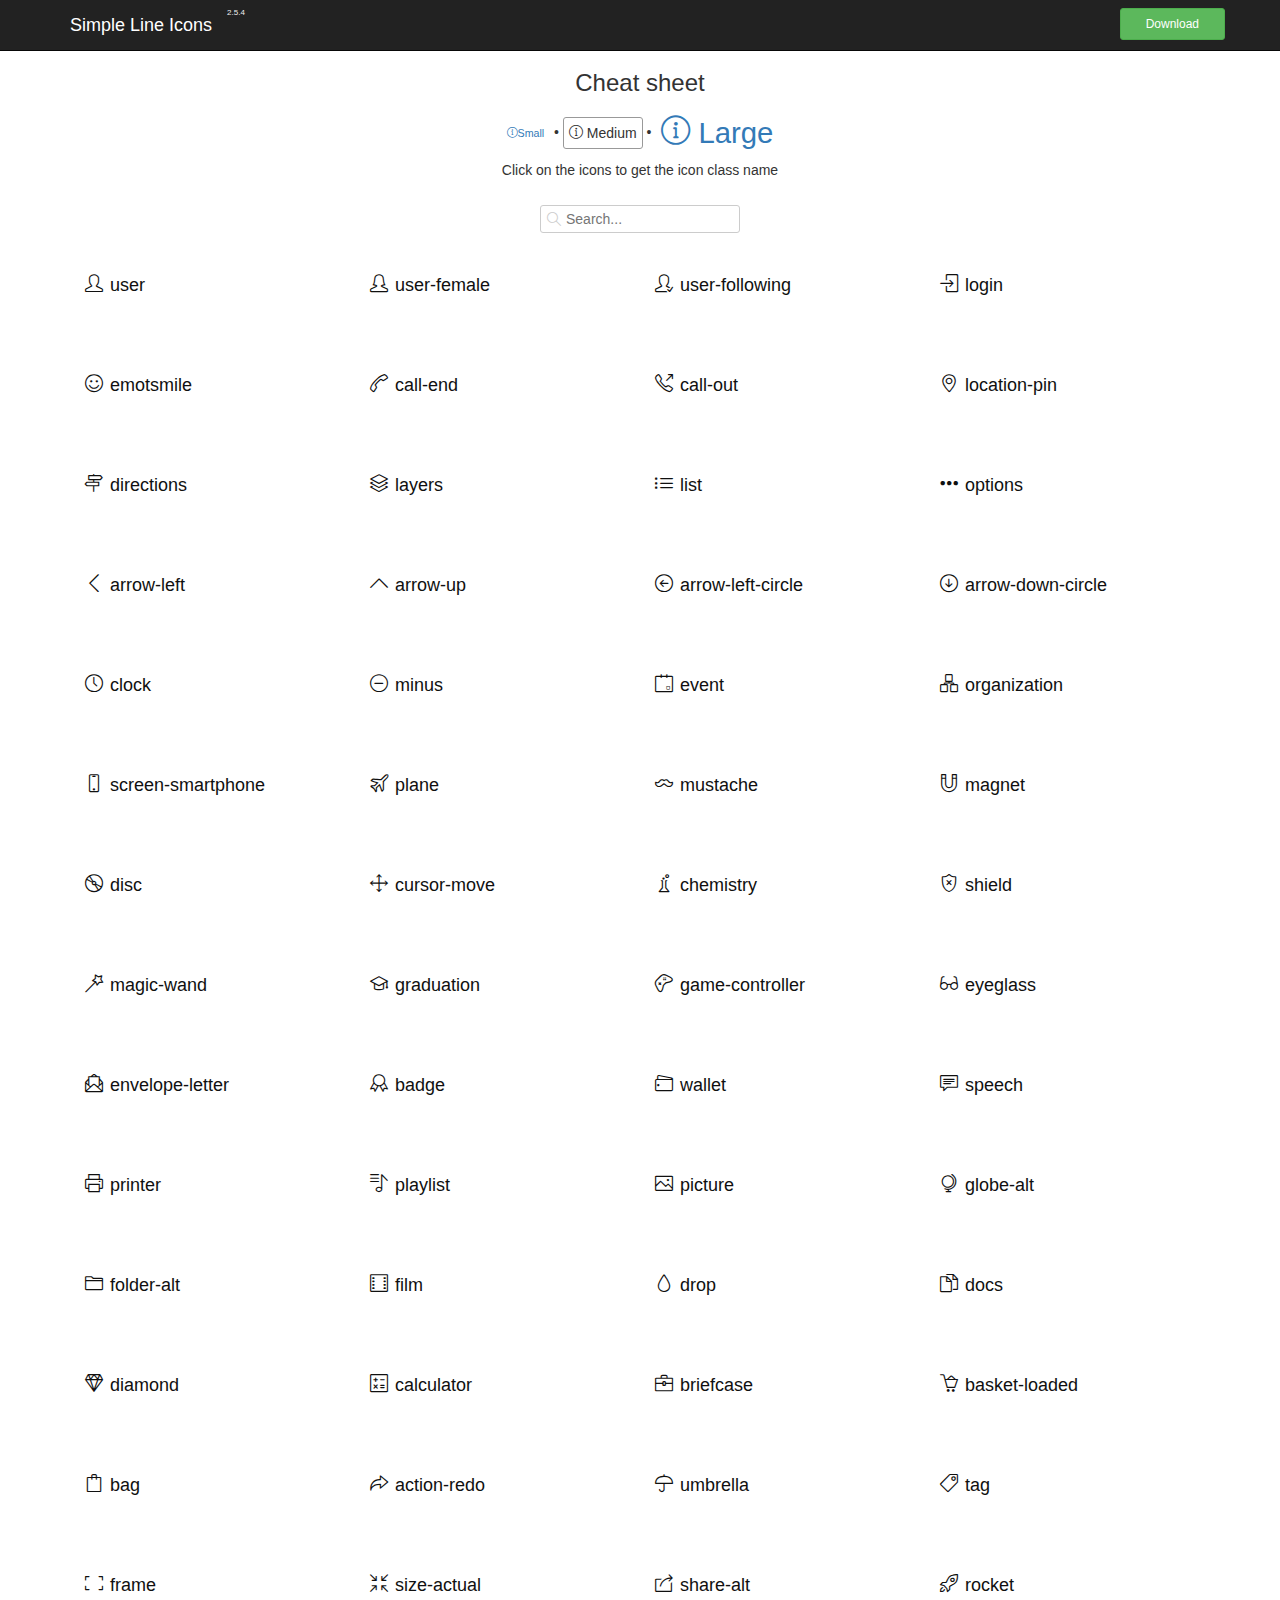
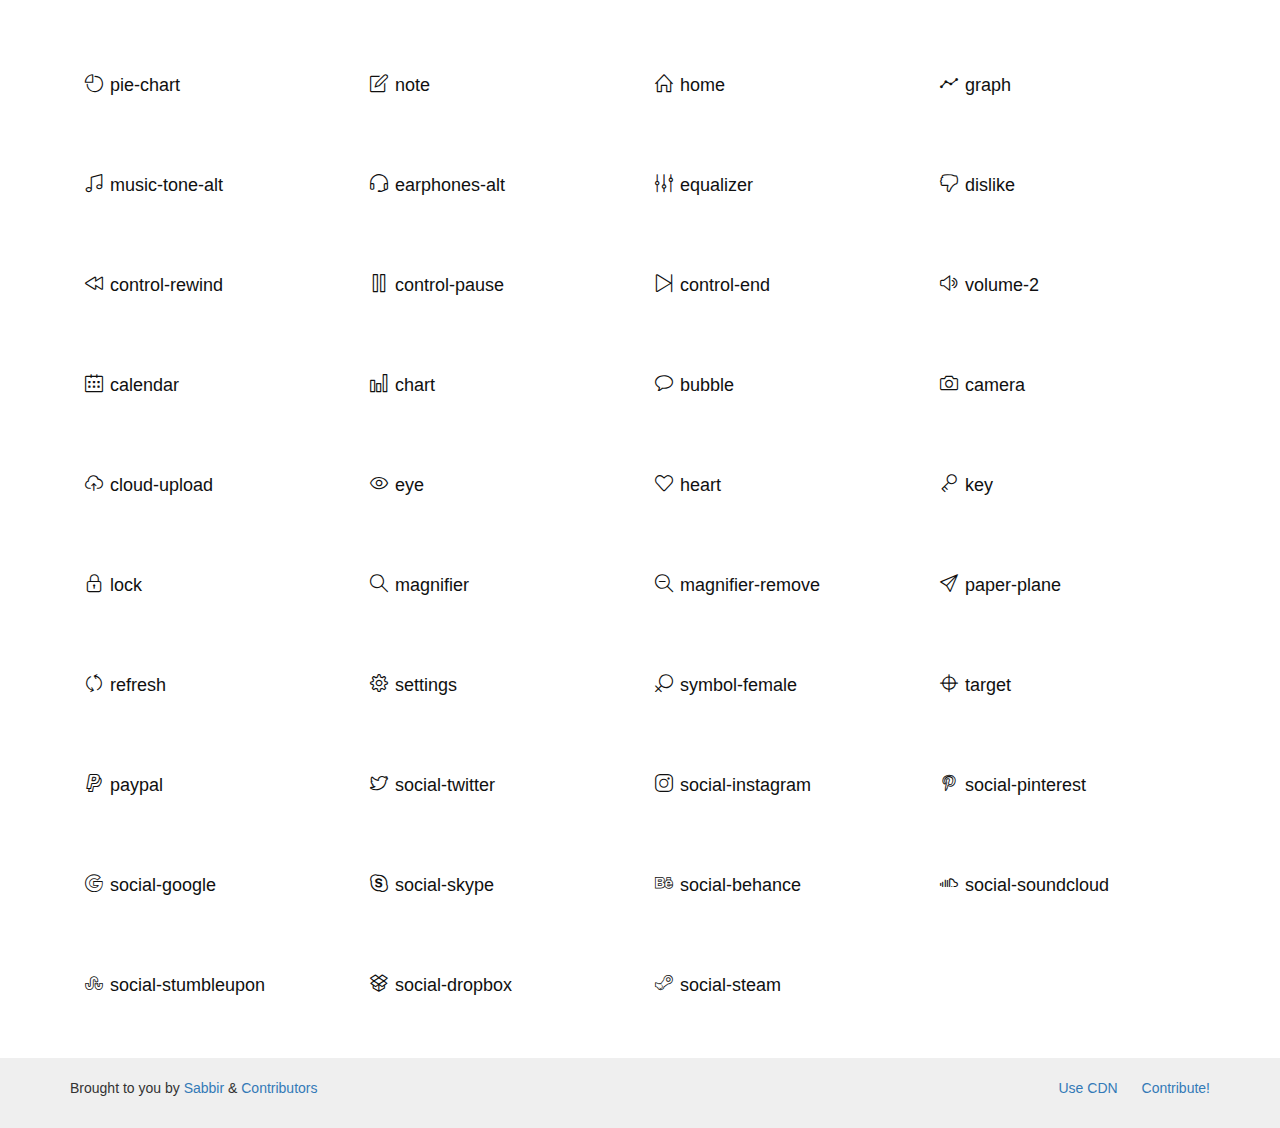
<file: vendor/simple-line-icons/docs/index.html>
<!doctype html>
<html lang="en">
<head>
    <title>Simple Line Icons CheatSheet</title>
    <meta charset="UTF-8">
    <meta name="viewport"
          content="width=device-width, user-scalable=no, initial-scale=1.0, maximum-scale=1.0, minimum-scale=1.0">
    <meta http-equiv="X-UA-Compatible" content="ie=edge">
    <meta name="description" content="Simple line icons">
    <meta name="keywords" content="simple, line, icons, icon pack, web icon">
    <link rel="stylesheet" href="styles/simple-line-icons.css">
    <link rel="stylesheet" href="https://cdnjs.cloudflare.com/ajax/libs/twitter-bootstrap/3.3.1/css/bootstrap.min.css">
</head>

<body>
<nav class="navbar navbar-inverse navbar-fixed-top">
    <div class="container">
        <div class="navbar-header">
            <button type="button" class="navbar-toggle collapsed" data-toggle="collapse" data-target="#bs-navbar-collapse">
                <span class="sr-only">Toggle navigation</span>
                <span class="icon-bar"></span>
                <span class="icon-bar"></span>
                <span class="icon-bar"></span>
            </button>
            <a class="navbar-brand" href="https://github.com/thesabbir/simple-line-icons">Simple Line Icons </a>
            <span class="version">2.5.4</span>
        </div>

        <div class="collapse navbar-collapse" id="bs-navbar-collapse">
            <ul class="nav navbar-nav navbar-right">
                <li><iframe src="https://ghbtns.com/github-btn.html?user=thesabbir&repo=simple-line-icons&type=fork&count=true" frameborder="0" scrolling="0" width="100px" height="20px"></iframe></li>
                <li><iframe src="https://ghbtns.com/github-btn.html?user=thesabbir&repo=simple-line-icons&type=star&count=true" frameborder="0" scrolling="0" width="100px" height="20px"></iframe></li>
                <li class="download"><a href="https://github.com/thesabbir/simple-line-icons/archive/master.zip" class="btn btn-success btn-sm">Download</a></li>
            </ul>
        </div>
    </div>
</nav>

<div class="container mt">
    <h3 class="text-center">Cheat sheet</h3>
    <div class="text-center font-size-changer">
        <a href="#" class="small-icons"><i class="icon-info"></i>Small</a> &bull;
        <a href="#" class="medium-icons active"><i class="icon-info"></i> Medium</a> &bull;
        <a href="#" class="large-icons"><i class="icon-info"></i> Large</a>
    </div>
    <p class="text-center">Click on the icons to get the icon class name</p>
    <div class="quick-search">
        <input type="text" id="quick-search" placeholder="Search..." />
        <i class="icon-magnifier"></i>
    </div>


    <div class="icon-preview-box col-xs-6 col-md-3 col-lg-3">
      <div class="preview">
      <a href="#" class="show-code" title="click to show css class name"><i class="icon-user icons"></i><span class="name">user</span> <code class="code-preview">.icon-user</code></a>
  </div>
  </div><div class="icon-preview-box col-xs-6 col-md-3 col-lg-3">
      <div class="preview">
      <a href="#" class="show-code" title="click to show css class name"><i class="icon-user-female icons"></i><span class="name">user-female</span> <code class="code-preview">.icon-user-female</code></a>
  </div>
  </div><div class="icon-preview-box col-xs-6 col-md-3 col-lg-3">
      <div class="preview">
      <a href="#" class="show-code" title="click to show css class name"><i class="icon-user-following icons"></i><span class="name">user-following</span> <code class="code-preview">.icon-user-following</code></a>
  </div>
  </div><div class="icon-preview-box col-xs-6 col-md-3 col-lg-3">
      <div class="preview">
      <a href="#" class="show-code" title="click to show css class name"><i class="icon-login icons"></i><span class="name">login</span> <code class="code-preview">.icon-login</code></a>
  </div>
  </div><div class="icon-preview-box col-xs-6 col-md-3 col-lg-3">
      <div class="preview">
      <a href="#" class="show-code" title="click to show css class name"><i class="icon-emotsmile icons"></i><span class="name">emotsmile</span> <code class="code-preview">.icon-emotsmile</code></a>
  </div>
  </div><div class="icon-preview-box col-xs-6 col-md-3 col-lg-3">
      <div class="preview">
      <a href="#" class="show-code" title="click to show css class name"><i class="icon-call-end icons"></i><span class="name">call-end</span> <code class="code-preview">.icon-call-end</code></a>
  </div>
  </div><div class="icon-preview-box col-xs-6 col-md-3 col-lg-3">
      <div class="preview">
      <a href="#" class="show-code" title="click to show css class name"><i class="icon-call-out icons"></i><span class="name">call-out</span> <code class="code-preview">.icon-call-out</code></a>
  </div>
  </div><div class="icon-preview-box col-xs-6 col-md-3 col-lg-3">
      <div class="preview">
      <a href="#" class="show-code" title="click to show css class name"><i class="icon-location-pin icons"></i><span class="name">location-pin</span> <code class="code-preview">.icon-location-pin</code></a>
  </div>
  </div><div class="icon-preview-box col-xs-6 col-md-3 col-lg-3">
      <div class="preview">
      <a href="#" class="show-code" title="click to show css class name"><i class="icon-directions icons"></i><span class="name">directions</span> <code class="code-preview">.icon-directions</code></a>
  </div>
  </div><div class="icon-preview-box col-xs-6 col-md-3 col-lg-3">
      <div class="preview">
      <a href="#" class="show-code" title="click to show css class name"><i class="icon-layers icons"></i><span class="name">layers</span> <code class="code-preview">.icon-layers</code></a>
  </div>
  </div><div class="icon-preview-box col-xs-6 col-md-3 col-lg-3">
      <div class="preview">
      <a href="#" class="show-code" title="click to show css class name"><i class="icon-list icons"></i><span class="name">list</span> <code class="code-preview">.icon-list</code></a>
  </div>
  </div><div class="icon-preview-box col-xs-6 col-md-3 col-lg-3">
      <div class="preview">
      <a href="#" class="show-code" title="click to show css class name"><i class="icon-options icons"></i><span class="name">options</span> <code class="code-preview">.icon-options</code></a>
  </div>
  </div><div class="icon-preview-box col-xs-6 col-md-3 col-lg-3">
      <div class="preview">
      <a href="#" class="show-code" title="click to show css class name"><i class="icon-arrow-left icons"></i><span class="name">arrow-left</span> <code class="code-preview">.icon-arrow-left</code></a>
  </div>
  </div><div class="icon-preview-box col-xs-6 col-md-3 col-lg-3">
      <div class="preview">
      <a href="#" class="show-code" title="click to show css class name"><i class="icon-arrow-up icons"></i><span class="name">arrow-up</span> <code class="code-preview">.icon-arrow-up</code></a>
  </div>
  </div><div class="icon-preview-box col-xs-6 col-md-3 col-lg-3">
      <div class="preview">
      <a href="#" class="show-code" title="click to show css class name"><i class="icon-arrow-left-circle icons"></i><span class="name">arrow-left-circle</span> <code class="code-preview">.icon-arrow-left-circle</code></a>
  </div>
  </div><div class="icon-preview-box col-xs-6 col-md-3 col-lg-3">
      <div class="preview">
      <a href="#" class="show-code" title="click to show css class name"><i class="icon-arrow-down-circle icons"></i><span class="name">arrow-down-circle</span> <code class="code-preview">.icon-arrow-down-circle</code></a>
  </div>
  </div><div class="icon-preview-box col-xs-6 col-md-3 col-lg-3">
      <div class="preview">
      <a href="#" class="show-code" title="click to show css class name"><i class="icon-clock icons"></i><span class="name">clock</span> <code class="code-preview">.icon-clock</code></a>
  </div>
  </div><div class="icon-preview-box col-xs-6 col-md-3 col-lg-3">
      <div class="preview">
      <a href="#" class="show-code" title="click to show css class name"><i class="icon-minus icons"></i><span class="name">minus</span> <code class="code-preview">.icon-minus</code></a>
  </div>
  </div><div class="icon-preview-box col-xs-6 col-md-3 col-lg-3">
      <div class="preview">
      <a href="#" class="show-code" title="click to show css class name"><i class="icon-event icons"></i><span class="name">event</span> <code class="code-preview">.icon-event</code></a>
  </div>
  </div><div class="icon-preview-box col-xs-6 col-md-3 col-lg-3">
      <div class="preview">
      <a href="#" class="show-code" title="click to show css class name"><i class="icon-organization icons"></i><span class="name">organization</span> <code class="code-preview">.icon-organization</code></a>
  </div>
  </div><div class="icon-preview-box col-xs-6 col-md-3 col-lg-3">
      <div class="preview">
      <a href="#" class="show-code" title="click to show css class name"><i class="icon-screen-smartphone icons"></i><span class="name">screen-smartphone</span> <code class="code-preview">.icon-screen-smartphone</code></a>
  </div>
  </div><div class="icon-preview-box col-xs-6 col-md-3 col-lg-3">
      <div class="preview">
      <a href="#" class="show-code" title="click to show css class name"><i class="icon-plane icons"></i><span class="name">plane</span> <code class="code-preview">.icon-plane</code></a>
  </div>
  </div><div class="icon-preview-box col-xs-6 col-md-3 col-lg-3">
      <div class="preview">
      <a href="#" class="show-code" title="click to show css class name"><i class="icon-mustache icons"></i><span class="name">mustache</span> <code class="code-preview">.icon-mustache</code></a>
  </div>
  </div><div class="icon-preview-box col-xs-6 col-md-3 col-lg-3">
      <div class="preview">
      <a href="#" class="show-code" title="click to show css class name"><i class="icon-magnet icons"></i><span class="name">magnet</span> <code class="code-preview">.icon-magnet</code></a>
  </div>
  </div><div class="icon-preview-box col-xs-6 col-md-3 col-lg-3">
      <div class="preview">
      <a href="#" class="show-code" title="click to show css class name"><i class="icon-disc icons"></i><span class="name">disc</span> <code class="code-preview">.icon-disc</code></a>
  </div>
  </div><div class="icon-preview-box col-xs-6 col-md-3 col-lg-3">
      <div class="preview">
      <a href="#" class="show-code" title="click to show css class name"><i class="icon-cursor-move icons"></i><span class="name">cursor-move</span> <code class="code-preview">.icon-cursor-move</code></a>
  </div>
  </div><div class="icon-preview-box col-xs-6 col-md-3 col-lg-3">
      <div class="preview">
      <a href="#" class="show-code" title="click to show css class name"><i class="icon-chemistry icons"></i><span class="name">chemistry</span> <code class="code-preview">.icon-chemistry</code></a>
  </div>
  </div><div class="icon-preview-box col-xs-6 col-md-3 col-lg-3">
      <div class="preview">
      <a href="#" class="show-code" title="click to show css class name"><i class="icon-shield icons"></i><span class="name">shield</span> <code class="code-preview">.icon-shield</code></a>
  </div>
  </div><div class="icon-preview-box col-xs-6 col-md-3 col-lg-3">
      <div class="preview">
      <a href="#" class="show-code" title="click to show css class name"><i class="icon-magic-wand icons"></i><span class="name">magic-wand</span> <code class="code-preview">.icon-magic-wand</code></a>
  </div>
  </div><div class="icon-preview-box col-xs-6 col-md-3 col-lg-3">
      <div class="preview">
      <a href="#" class="show-code" title="click to show css class name"><i class="icon-graduation icons"></i><span class="name">graduation</span> <code class="code-preview">.icon-graduation</code></a>
  </div>
  </div><div class="icon-preview-box col-xs-6 col-md-3 col-lg-3">
      <div class="preview">
      <a href="#" class="show-code" title="click to show css class name"><i class="icon-game-controller icons"></i><span class="name">game-controller</span> <code class="code-preview">.icon-game-controller</code></a>
  </div>
  </div><div class="icon-preview-box col-xs-6 col-md-3 col-lg-3">
      <div class="preview">
      <a href="#" class="show-code" title="click to show css class name"><i class="icon-eyeglass icons"></i><span class="name">eyeglass</span> <code class="code-preview">.icon-eyeglass</code></a>
  </div>
  </div><div class="icon-preview-box col-xs-6 col-md-3 col-lg-3">
      <div class="preview">
      <a href="#" class="show-code" title="click to show css class name"><i class="icon-envelope-letter icons"></i><span class="name">envelope-letter</span> <code class="code-preview">.icon-envelope-letter</code></a>
  </div>
  </div><div class="icon-preview-box col-xs-6 col-md-3 col-lg-3">
      <div class="preview">
      <a href="#" class="show-code" title="click to show css class name"><i class="icon-badge icons"></i><span class="name">badge</span> <code class="code-preview">.icon-badge</code></a>
  </div>
  </div><div class="icon-preview-box col-xs-6 col-md-3 col-lg-3">
      <div class="preview">
      <a href="#" class="show-code" title="click to show css class name"><i class="icon-wallet icons"></i><span class="name">wallet</span> <code class="code-preview">.icon-wallet</code></a>
  </div>
  </div><div class="icon-preview-box col-xs-6 col-md-3 col-lg-3">
      <div class="preview">
      <a href="#" class="show-code" title="click to show css class name"><i class="icon-speech icons"></i><span class="name">speech</span> <code class="code-preview">.icon-speech</code></a>
  </div>
  </div><div class="icon-preview-box col-xs-6 col-md-3 col-lg-3">
      <div class="preview">
      <a href="#" class="show-code" title="click to show css class name"><i class="icon-printer icons"></i><span class="name">printer</span> <code class="code-preview">.icon-printer</code></a>
  </div>
  </div><div class="icon-preview-box col-xs-6 col-md-3 col-lg-3">
      <div class="preview">
      <a href="#" class="show-code" title="click to show css class name"><i class="icon-playlist icons"></i><span class="name">playlist</span> <code class="code-preview">.icon-playlist</code></a>
  </div>
  </div><div class="icon-preview-box col-xs-6 col-md-3 col-lg-3">
      <div class="preview">
      <a href="#" class="show-code" title="click to show css class name"><i class="icon-picture icons"></i><span class="name">picture</span> <code class="code-preview">.icon-picture</code></a>
  </div>
  </div><div class="icon-preview-box col-xs-6 col-md-3 col-lg-3">
      <div class="preview">
      <a href="#" class="show-code" title="click to show css class name"><i class="icon-globe-alt icons"></i><span class="name">globe-alt</span> <code class="code-preview">.icon-globe-alt</code></a>
  </div>
  </div><div class="icon-preview-box col-xs-6 col-md-3 col-lg-3">
      <div class="preview">
      <a href="#" class="show-code" title="click to show css class name"><i class="icon-folder-alt icons"></i><span class="name">folder-alt</span> <code class="code-preview">.icon-folder-alt</code></a>
  </div>
  </div><div class="icon-preview-box col-xs-6 col-md-3 col-lg-3">
      <div class="preview">
      <a href="#" class="show-code" title="click to show css class name"><i class="icon-film icons"></i><span class="name">film</span> <code class="code-preview">.icon-film</code></a>
  </div>
  </div><div class="icon-preview-box col-xs-6 col-md-3 col-lg-3">
      <div class="preview">
      <a href="#" class="show-code" title="click to show css class name"><i class="icon-drop icons"></i><span class="name">drop</span> <code class="code-preview">.icon-drop</code></a>
  </div>
  </div><div class="icon-preview-box col-xs-6 col-md-3 col-lg-3">
      <div class="preview">
      <a href="#" class="show-code" title="click to show css class name"><i class="icon-docs icons"></i><span class="name">docs</span> <code class="code-preview">.icon-docs</code></a>
  </div>
  </div><div class="icon-preview-box col-xs-6 col-md-3 col-lg-3">
      <div class="preview">
      <a href="#" class="show-code" title="click to show css class name"><i class="icon-diamond icons"></i><span class="name">diamond</span> <code class="code-preview">.icon-diamond</code></a>
  </div>
  </div><div class="icon-preview-box col-xs-6 col-md-3 col-lg-3">
      <div class="preview">
      <a href="#" class="show-code" title="click to show css class name"><i class="icon-calculator icons"></i><span class="name">calculator</span> <code class="code-preview">.icon-calculator</code></a>
  </div>
  </div><div class="icon-preview-box col-xs-6 col-md-3 col-lg-3">
      <div class="preview">
      <a href="#" class="show-code" title="click to show css class name"><i class="icon-briefcase icons"></i><span class="name">briefcase</span> <code class="code-preview">.icon-briefcase</code></a>
  </div>
  </div><div class="icon-preview-box col-xs-6 col-md-3 col-lg-3">
      <div class="preview">
      <a href="#" class="show-code" title="click to show css class name"><i class="icon-basket-loaded icons"></i><span class="name">basket-loaded</span> <code class="code-preview">.icon-basket-loaded</code></a>
  </div>
  </div><div class="icon-preview-box col-xs-6 col-md-3 col-lg-3">
      <div class="preview">
      <a href="#" class="show-code" title="click to show css class name"><i class="icon-bag icons"></i><span class="name">bag</span> <code class="code-preview">.icon-bag</code></a>
  </div>
  </div><div class="icon-preview-box col-xs-6 col-md-3 col-lg-3">
      <div class="preview">
      <a href="#" class="show-code" title="click to show css class name"><i class="icon-action-redo icons"></i><span class="name">action-redo</span> <code class="code-preview">.icon-action-redo</code></a>
  </div>
  </div><div class="icon-preview-box col-xs-6 col-md-3 col-lg-3">
      <div class="preview">
      <a href="#" class="show-code" title="click to show css class name"><i class="icon-umbrella icons"></i><span class="name">umbrella</span> <code class="code-preview">.icon-umbrella</code></a>
  </div>
  </div><div class="icon-preview-box col-xs-6 col-md-3 col-lg-3">
      <div class="preview">
      <a href="#" class="show-code" title="click to show css class name"><i class="icon-tag icons"></i><span class="name">tag</span> <code class="code-preview">.icon-tag</code></a>
  </div>
  </div><div class="icon-preview-box col-xs-6 col-md-3 col-lg-3">
      <div class="preview">
      <a href="#" class="show-code" title="click to show css class name"><i class="icon-frame icons"></i><span class="name">frame</span> <code class="code-preview">.icon-frame</code></a>
  </div>
  </div><div class="icon-preview-box col-xs-6 col-md-3 col-lg-3">
      <div class="preview">
      <a href="#" class="show-code" title="click to show css class name"><i class="icon-size-actual icons"></i><span class="name">size-actual</span> <code class="code-preview">.icon-size-actual</code></a>
  </div>
  </div><div class="icon-preview-box col-xs-6 col-md-3 col-lg-3">
      <div class="preview">
      <a href="#" class="show-code" title="click to show css class name"><i class="icon-share-alt icons"></i><span class="name">share-alt</span> <code class="code-preview">.icon-share-alt</code></a>
  </div>
  </div><div class="icon-preview-box col-xs-6 col-md-3 col-lg-3">
      <div class="preview">
      <a href="#" class="show-code" title="click to show css class name"><i class="icon-rocket icons"></i><span class="name">rocket</span> <code class="code-preview">.icon-rocket</code></a>
  </div>
  </div><div class="icon-preview-box col-xs-6 col-md-3 col-lg-3">
      <div class="preview">
      <a href="#" class="show-code" title="click to show css class name"><i class="icon-pie-chart icons"></i><span class="name">pie-chart</span> <code class="code-preview">.icon-pie-chart</code></a>
  </div>
  </div><div class="icon-preview-box col-xs-6 col-md-3 col-lg-3">
      <div class="preview">
      <a href="#" class="show-code" title="click to show css class name"><i class="icon-note icons"></i><span class="name">note</span> <code class="code-preview">.icon-note</code></a>
  </div>
  </div><div class="icon-preview-box col-xs-6 col-md-3 col-lg-3">
      <div class="preview">
      <a href="#" class="show-code" title="click to show css class name"><i class="icon-home icons"></i><span class="name">home</span> <code class="code-preview">.icon-home</code></a>
  </div>
  </div><div class="icon-preview-box col-xs-6 col-md-3 col-lg-3">
      <div class="preview">
      <a href="#" class="show-code" title="click to show css class name"><i class="icon-graph icons"></i><span class="name">graph</span> <code class="code-preview">.icon-graph</code></a>
  </div>
  </div><div class="icon-preview-box col-xs-6 col-md-3 col-lg-3">
      <div class="preview">
      <a href="#" class="show-code" title="click to show css class name"><i class="icon-music-tone-alt icons"></i><span class="name">music-tone-alt</span> <code class="code-preview">.icon-music-tone-alt</code></a>
  </div>
  </div><div class="icon-preview-box col-xs-6 col-md-3 col-lg-3">
      <div class="preview">
      <a href="#" class="show-code" title="click to show css class name"><i class="icon-earphones-alt icons"></i><span class="name">earphones-alt</span> <code class="code-preview">.icon-earphones-alt</code></a>
  </div>
  </div><div class="icon-preview-box col-xs-6 col-md-3 col-lg-3">
      <div class="preview">
      <a href="#" class="show-code" title="click to show css class name"><i class="icon-equalizer icons"></i><span class="name">equalizer</span> <code class="code-preview">.icon-equalizer</code></a>
  </div>
  </div><div class="icon-preview-box col-xs-6 col-md-3 col-lg-3">
      <div class="preview">
      <a href="#" class="show-code" title="click to show css class name"><i class="icon-dislike icons"></i><span class="name">dislike</span> <code class="code-preview">.icon-dislike</code></a>
  </div>
  </div><div class="icon-preview-box col-xs-6 col-md-3 col-lg-3">
      <div class="preview">
      <a href="#" class="show-code" title="click to show css class name"><i class="icon-control-rewind icons"></i><span class="name">control-rewind</span> <code class="code-preview">.icon-control-rewind</code></a>
  </div>
  </div><div class="icon-preview-box col-xs-6 col-md-3 col-lg-3">
      <div class="preview">
      <a href="#" class="show-code" title="click to show css class name"><i class="icon-control-pause icons"></i><span class="name">control-pause</span> <code class="code-preview">.icon-control-pause</code></a>
  </div>
  </div><div class="icon-preview-box col-xs-6 col-md-3 col-lg-3">
      <div class="preview">
      <a href="#" class="show-code" title="click to show css class name"><i class="icon-control-end icons"></i><span class="name">control-end</span> <code class="code-preview">.icon-control-end</code></a>
  </div>
  </div><div class="icon-preview-box col-xs-6 col-md-3 col-lg-3">
      <div class="preview">
      <a href="#" class="show-code" title="click to show css class name"><i class="icon-volume-2 icons"></i><span class="name">volume-2</span> <code class="code-preview">.icon-volume-2</code></a>
  </div>
  </div><div class="icon-preview-box col-xs-6 col-md-3 col-lg-3">
      <div class="preview">
      <a href="#" class="show-code" title="click to show css class name"><i class="icon-calendar icons"></i><span class="name">calendar</span> <code class="code-preview">.icon-calendar</code></a>
  </div>
  </div><div class="icon-preview-box col-xs-6 col-md-3 col-lg-3">
      <div class="preview">
      <a href="#" class="show-code" title="click to show css class name"><i class="icon-chart icons"></i><span class="name">chart</span> <code class="code-preview">.icon-chart</code></a>
  </div>
  </div><div class="icon-preview-box col-xs-6 col-md-3 col-lg-3">
      <div class="preview">
      <a href="#" class="show-code" title="click to show css class name"><i class="icon-bubble icons"></i><span class="name">bubble</span> <code class="code-preview">.icon-bubble</code></a>
  </div>
  </div><div class="icon-preview-box col-xs-6 col-md-3 col-lg-3">
      <div class="preview">
      <a href="#" class="show-code" title="click to show css class name"><i class="icon-camera icons"></i><span class="name">camera</span> <code class="code-preview">.icon-camera</code></a>
  </div>
  </div><div class="icon-preview-box col-xs-6 col-md-3 col-lg-3">
      <div class="preview">
      <a href="#" class="show-code" title="click to show css class name"><i class="icon-cloud-upload icons"></i><span class="name">cloud-upload</span> <code class="code-preview">.icon-cloud-upload</code></a>
  </div>
  </div><div class="icon-preview-box col-xs-6 col-md-3 col-lg-3">
      <div class="preview">
      <a href="#" class="show-code" title="click to show css class name"><i class="icon-eye icons"></i><span class="name">eye</span> <code class="code-preview">.icon-eye</code></a>
  </div>
  </div><div class="icon-preview-box col-xs-6 col-md-3 col-lg-3">
      <div class="preview">
      <a href="#" class="show-code" title="click to show css class name"><i class="icon-heart icons"></i><span class="name">heart</span> <code class="code-preview">.icon-heart</code></a>
  </div>
  </div><div class="icon-preview-box col-xs-6 col-md-3 col-lg-3">
      <div class="preview">
      <a href="#" class="show-code" title="click to show css class name"><i class="icon-key icons"></i><span class="name">key</span> <code class="code-preview">.icon-key</code></a>
  </div>
  </div><div class="icon-preview-box col-xs-6 col-md-3 col-lg-3">
      <div class="preview">
      <a href="#" class="show-code" title="click to show css class name"><i class="icon-lock icons"></i><span class="name">lock</span> <code class="code-preview">.icon-lock</code></a>
  </div>
  </div><div class="icon-preview-box col-xs-6 col-md-3 col-lg-3">
      <div class="preview">
      <a href="#" class="show-code" title="click to show css class name"><i class="icon-magnifier icons"></i><span class="name">magnifier</span> <code class="code-preview">.icon-magnifier</code></a>
  </div>
  </div><div class="icon-preview-box col-xs-6 col-md-3 col-lg-3">
      <div class="preview">
      <a href="#" class="show-code" title="click to show css class name"><i class="icon-magnifier-remove icons"></i><span class="name">magnifier-remove</span> <code class="code-preview">.icon-magnifier-remove</code></a>
  </div>
  </div><div class="icon-preview-box col-xs-6 col-md-3 col-lg-3">
      <div class="preview">
      <a href="#" class="show-code" title="click to show css class name"><i class="icon-paper-plane icons"></i><span class="name">paper-plane</span> <code class="code-preview">.icon-paper-plane</code></a>
  </div>
  </div><div class="icon-preview-box col-xs-6 col-md-3 col-lg-3">
      <div class="preview">
      <a href="#" class="show-code" title="click to show css class name"><i class="icon-refresh icons"></i><span class="name">refresh</span> <code class="code-preview">.icon-refresh</code></a>
  </div>
  </div><div class="icon-preview-box col-xs-6 col-md-3 col-lg-3">
      <div class="preview">
      <a href="#" class="show-code" title="click to show css class name"><i class="icon-settings icons"></i><span class="name">settings</span> <code class="code-preview">.icon-settings</code></a>
  </div>
  </div><div class="icon-preview-box col-xs-6 col-md-3 col-lg-3">
      <div class="preview">
      <a href="#" class="show-code" title="click to show css class name"><i class="icon-symbol-female icons"></i><span class="name">symbol-female</span> <code class="code-preview">.icon-symbol-female</code></a>
  </div>
  </div><div class="icon-preview-box col-xs-6 col-md-3 col-lg-3">
      <div class="preview">
      <a href="#" class="show-code" title="click to show css class name"><i class="icon-target icons"></i><span class="name">target</span> <code class="code-preview">.icon-target</code></a>
  </div>
  </div><div class="icon-preview-box col-xs-6 col-md-3 col-lg-3">
      <div class="preview">
      <a href="#" class="show-code" title="click to show css class name"><i class="icon-paypal icons"></i><span class="name">paypal</span> <code class="code-preview">.icon-paypal</code></a>
  </div>
  </div><div class="icon-preview-box col-xs-6 col-md-3 col-lg-3">
      <div class="preview">
      <a href="#" class="show-code" title="click to show css class name"><i class="icon-social-twitter icons"></i><span class="name">social-twitter</span> <code class="code-preview">.icon-social-twitter</code></a>
  </div>
  </div><div class="icon-preview-box col-xs-6 col-md-3 col-lg-3">
      <div class="preview">
      <a href="#" class="show-code" title="click to show css class name"><i class="icon-social-instagram icons"></i><span class="name">social-instagram</span> <code class="code-preview">.icon-social-instagram</code></a>
  </div>
  </div><div class="icon-preview-box col-xs-6 col-md-3 col-lg-3">
      <div class="preview">
      <a href="#" class="show-code" title="click to show css class name"><i class="icon-social-pinterest icons"></i><span class="name">social-pinterest</span> <code class="code-preview">.icon-social-pinterest</code></a>
  </div>
  </div><div class="icon-preview-box col-xs-6 col-md-3 col-lg-3">
      <div class="preview">
      <a href="#" class="show-code" title="click to show css class name"><i class="icon-social-google icons"></i><span class="name">social-google</span> <code class="code-preview">.icon-social-google</code></a>
  </div>
  </div><div class="icon-preview-box col-xs-6 col-md-3 col-lg-3">
      <div class="preview">
      <a href="#" class="show-code" title="click to show css class name"><i class="icon-social-skype icons"></i><span class="name">social-skype</span> <code class="code-preview">.icon-social-skype</code></a>
  </div>
  </div><div class="icon-preview-box col-xs-6 col-md-3 col-lg-3">
      <div class="preview">
      <a href="#" class="show-code" title="click to show css class name"><i class="icon-social-behance icons"></i><span class="name">social-behance</span> <code class="code-preview">.icon-social-behance</code></a>
  </div>
  </div><div class="icon-preview-box col-xs-6 col-md-3 col-lg-3">
      <div class="preview">
      <a href="#" class="show-code" title="click to show css class name"><i class="icon-social-soundcloud icons"></i><span class="name">social-soundcloud</span> <code class="code-preview">.icon-social-soundcloud</code></a>
  </div>
  </div><div class="icon-preview-box col-xs-6 col-md-3 col-lg-3">
      <div class="preview">
      <a href="#" class="show-code" title="click to show css class name"><i class="icon-social-stumbleupon icons"></i><span class="name">social-stumbleupon</span> <code class="code-preview">.icon-social-stumbleupon</code></a>
  </div>
  </div><div class="icon-preview-box col-xs-6 col-md-3 col-lg-3">
      <div class="preview">
      <a href="#" class="show-code" title="click to show css class name"><i class="icon-social-dropbox icons"></i><span class="name">social-dropbox</span> <code class="code-preview">.icon-social-dropbox</code></a>
  </div>
  </div><div class="icon-preview-box col-xs-6 col-md-3 col-lg-3">
      <div class="preview">
      <a href="#" class="show-code" title="click to show css class name"><i class="icon-social-steam icons"></i><span class="name">social-steam</span> <code class="code-preview">.icon-social-steam</code></a>
  </div>
  </div>

</div>
<footer class="footer">
    <div class="container">
        <p class="pull-left">Brought to you by <a href="https://twitter.com/alreadysabbir">Sabbir</a> & <a href="https://github.com/thesabbir/simple-line-icons#contributors">Contributors</a></p>
        <p class="pull-right">
            <a href="https://cdnjs.com/libraries/simple-line-icons" class="use-cdn" title="Go to project page on cdnjs.com" target="_blank">Use CDN</a>
            <a href="https://github.com/thesabbir/simple-line-icons">Contribute!</a>
        </p>
    </div>
</footer>
<script src="https://cdnjs.cloudflare.com/ajax/libs/jquery/2.1.4/jquery.min.js"></script>
<script src="https://cdnjs.cloudflare.com/ajax/libs/twitter-bootstrap/3.3.1/js/bootstrap.min.js"></script>
<script>
    $(document).ready(function() {
        $('.code-preview').hide();
        $('.show-code').click(function (e) {
            $(this).children('.name').toggle();
            $(this).children('.code-preview').toggle();
            e.stopPropagation();
            return false;
        });
        $("#quick-search").keyup(function () {
            var srch = $(this).val().trim().toLowerCase();
            $(".icon-preview-box").hide()
                .filter(function () {
                    return $(this).html().trim().toLowerCase().indexOf(srch) != -1;
                }).show();
        });
        $(".font-size-changer a").click(function (e) {
            e.preventDefault();
            $(".font-size-changer .active").removeClass("active");
            $(".icon-preview-box").removeClass("small-icons medium-icons large-icons").addClass($(this).attr("class"));
            $(this).addClass("active");
        });
    });
</script>
<style>
    .preview {
        padding: 15px 0;
        position: relative;
        height: 100px;
    }

    .icons {
        font-size: 18px;
        padding-right: 7px;
    }

    .code-preview {
        display: none;
    }

    .name {
        font-size: 18px;
    }

    .show-code {
        color: #101010;
    }
    .mt {
        padding-top: 50px;
    }

    .show-code:hover, .show-code:active, .show-code:focus {
        color: #252525;
        text-decoration: none;
    }
    .footer {
        background: #efefef;
        min-height: 60px;
        padding: 20px;
    }
    .navbar-inverse .navbar-brand, .navbar-inverse .navbar-nav > li > a {
        color: #ffffff;
    }
    .navbar-nav > li > iframe {
        margin-top: 13px;
    }
    body {
        font-family: "Helvetica Neue", "Roboto", sans-serif;
    }
    .quick-search {
        width: 200px;
        margin: 25px auto;
        position: relative;
    }
    .quick-search i {
        position: absolute;
        left: 7px;
        top: 7px;
        color: #ccc;
    }
    .quick-search input {
        border: 1px solid #ccc;
        border-radius: 3px;
        padding: 3px;
        text-indent: 22px;
        width: 100%;
    }
    .quick-search input:focus {
        border-color: #999;
    }
    .quick-search input:focus + i {
        color: #999;
    }
    .small-icons, .small-icons .icons {font-size: 8pt; vertical-align: middle;}
    .medium-icons {vertical-align: middle;}
    .large-icons, .large-icons .icons {font-size: 22pt; vertical-align: middle;}
    .font-size-changer a {text-decoration: none; border: 1px solid #fff; border-radius: 3px; display: inline-block; padding: 5px; vertical-align: middle;}
    .font-size-changer a.active {border-color: #999; color: #333;}
    .version {
        font-size: 8px;
        color: #eeeeee;
    }
    .download {
        padding: 8px 0 0 8px;
    }

    .download .btn {
        padding-right: 25px;
        padding-left: 25px;
        height: 32px;
        line-height: 0;
    }
    .use-cdn {
        margin-right: 2rem;
    }
</style>
</body>
</html>
</file>
<file: vendor/simple-line-icons/docs/styles/simple-line-icons.css>
/*
* Font Face
*/
@font-face {
	font-family: 'simple-line-icons';
	src: url('../fonts/Simple-Line-Icons.eot?v=2.4.0');
	src: url('../fonts/Simple-Line-Icons.eot?v=2.4.0#iefix') format('embedded-opentype'), url('../fonts/Simple-Line-Icons.woff2?v=2.4.0') format('woff2'), url('../fonts/Simple-Line-Icons.ttf?v=2.4.0') format('truetype'), url('../fonts/Simple-Line-Icons.woff?v=2.4.0') format('woff'), url('../fonts/Simple-Line-Icons.svg?v=2.4.0#simple-line-icons') format('svg');
	font-weight: normal;
	font-style: normal;
}
/*
 Use the following code if you want to have a class per icon.
 Instead of a list of all class selectors, you can use the generic [class*="icon-"] selector,
 but it's slower.
*/
.icon-user,
.icon-people,
.icon-user-female,
.icon-user-follow,
.icon-user-following,
.icon-user-unfollow,
.icon-login,
.icon-logout,
.icon-emotsmile,
.icon-phone,
.icon-call-end,
.icon-call-in,
.icon-call-out,
.icon-map,
.icon-location-pin,
.icon-direction,
.icon-directions,
.icon-compass,
.icon-layers,
.icon-menu,
.icon-list,
.icon-options-vertical,
.icon-options,
.icon-arrow-down,
.icon-arrow-left,
.icon-arrow-right,
.icon-arrow-up,
.icon-arrow-up-circle,
.icon-arrow-left-circle,
.icon-arrow-right-circle,
.icon-arrow-down-circle,
.icon-check,
.icon-clock,
.icon-plus,
.icon-minus,
.icon-close,
.icon-event,
.icon-exclamation,
.icon-organization,
.icon-trophy,
.icon-screen-smartphone,
.icon-screen-desktop,
.icon-plane,
.icon-notebook,
.icon-mustache,
.icon-mouse,
.icon-magnet,
.icon-energy,
.icon-disc,
.icon-cursor,
.icon-cursor-move,
.icon-crop,
.icon-chemistry,
.icon-speedometer,
.icon-shield,
.icon-screen-tablet,
.icon-magic-wand,
.icon-hourglass,
.icon-graduation,
.icon-ghost,
.icon-game-controller,
.icon-fire,
.icon-eyeglass,
.icon-envelope-open,
.icon-envelope-letter,
.icon-bell,
.icon-badge,
.icon-anchor,
.icon-wallet,
.icon-vector,
.icon-speech,
.icon-puzzle,
.icon-printer,
.icon-present,
.icon-playlist,
.icon-pin,
.icon-picture,
.icon-handbag,
.icon-globe-alt,
.icon-globe,
.icon-folder-alt,
.icon-folder,
.icon-film,
.icon-feed,
.icon-drop,
.icon-drawer,
.icon-docs,
.icon-doc,
.icon-diamond,
.icon-cup,
.icon-calculator,
.icon-bubbles,
.icon-briefcase,
.icon-book-open,
.icon-basket-loaded,
.icon-basket,
.icon-bag,
.icon-action-undo,
.icon-action-redo,
.icon-wrench,
.icon-umbrella,
.icon-trash,
.icon-tag,
.icon-support,
.icon-frame,
.icon-size-fullscreen,
.icon-size-actual,
.icon-shuffle,
.icon-share-alt,
.icon-share,
.icon-rocket,
.icon-question,
.icon-pie-chart,
.icon-pencil,
.icon-note,
.icon-loop,
.icon-home,
.icon-grid,
.icon-graph,
.icon-microphone,
.icon-music-tone-alt,
.icon-music-tone,
.icon-earphones-alt,
.icon-earphones,
.icon-equalizer,
.icon-like,
.icon-dislike,
.icon-control-start,
.icon-control-rewind,
.icon-control-play,
.icon-control-pause,
.icon-control-forward,
.icon-control-end,
.icon-volume-1,
.icon-volume-2,
.icon-volume-off,
.icon-calendar,
.icon-bulb,
.icon-chart,
.icon-ban,
.icon-bubble,
.icon-camrecorder,
.icon-camera,
.icon-cloud-download,
.icon-cloud-upload,
.icon-envelope,
.icon-eye,
.icon-flag,
.icon-heart,
.icon-info,
.icon-key,
.icon-link,
.icon-lock,
.icon-lock-open,
.icon-magnifier,
.icon-magnifier-add,
.icon-magnifier-remove,
.icon-paper-clip,
.icon-paper-plane,
.icon-power,
.icon-refresh,
.icon-reload,
.icon-settings,
.icon-star,
.icon-symbol-female,
.icon-symbol-male,
.icon-target,
.icon-credit-card,
.icon-paypal,
.icon-social-tumblr,
.icon-social-twitter,
.icon-social-facebook,
.icon-social-instagram,
.icon-social-linkedin,
.icon-social-pinterest,
.icon-social-github,
.icon-social-google,
.icon-social-reddit,
.icon-social-skype,
.icon-social-dribbble,
.icon-social-behance,
.icon-social-foursqare,
.icon-social-soundcloud,
.icon-social-spotify,
.icon-social-stumbleupon,
.icon-social-youtube,
.icon-social-dropbox,
.icon-social-vkontakte,
.icon-social-steam {
	font-family: 'simple-line-icons';
	speak: none;
	font-style: normal;
	font-weight: normal;
	font-variant: normal;
	text-transform: none;
	line-height: 1;
	/* Better Font Rendering =========== */
	-webkit-font-smoothing: antialiased;
	-moz-osx-font-smoothing: grayscale;
}
.icon-user:before {
	content: "\e005";
}
.icon-people:before {
	content: "\e001";
}
.icon-user-female:before {
	content: "\e000";
}
.icon-user-follow:before {
	content: "\e002";
}
.icon-user-following:before {
	content: "\e003";
}
.icon-user-unfollow:before {
	content: "\e004";
}
.icon-login:before {
	content: "\e066";
}
.icon-logout:before {
	content: "\e065";
}
.icon-emotsmile:before {
	content: "\e021";
}
.icon-phone:before {
	content: "\e600";
}
.icon-call-end:before {
	content: "\e048";
}
.icon-call-in:before {
	content: "\e047";
}
.icon-call-out:before {
	content: "\e046";
}
.icon-map:before {
	content: "\e033";
}
.icon-location-pin:before {
	content: "\e096";
}
.icon-direction:before {
	content: "\e042";
}
.icon-directions:before {
	content: "\e041";
}
.icon-compass:before {
	content: "\e045";
}
.icon-layers:before {
	content: "\e034";
}
.icon-menu:before {
	content: "\e601";
}
.icon-list:before {
	content: "\e067";
}
.icon-options-vertical:before {
	content: "\e602";
}
.icon-options:before {
	content: "\e603";
}
.icon-arrow-down:before {
	content: "\e604";
}
.icon-arrow-left:before {
	content: "\e605";
}
.icon-arrow-right:before {
	content: "\e606";
}
.icon-arrow-up:before {
	content: "\e607";
}
.icon-arrow-up-circle:before {
	content: "\e078";
}
.icon-arrow-left-circle:before {
	content: "\e07a";
}
.icon-arrow-right-circle:before {
	content: "\e079";
}
.icon-arrow-down-circle:before {
	content: "\e07b";
}
.icon-check:before {
	content: "\e080";
}
.icon-clock:before {
	content: "\e081";
}
.icon-plus:before {
	content: "\e095";
}
.icon-minus:before {
	content: "\e615";
}
.icon-close:before {
	content: "\e082";
}
.icon-event:before {
	content: "\e619";
}
.icon-exclamation:before {
	content: "\e617";
}
.icon-organization:before {
	content: "\e616";
}
.icon-trophy:before {
	content: "\e006";
}
.icon-screen-smartphone:before {
	content: "\e010";
}
.icon-screen-desktop:before {
	content: "\e011";
}
.icon-plane:before {
	content: "\e012";
}
.icon-notebook:before {
	content: "\e013";
}
.icon-mustache:before {
	content: "\e014";
}
.icon-mouse:before {
	content: "\e015";
}
.icon-magnet:before {
	content: "\e016";
}
.icon-energy:before {
	content: "\e020";
}
.icon-disc:before {
	content: "\e022";
}
.icon-cursor:before {
	content: "\e06e";
}
.icon-cursor-move:before {
	content: "\e023";
}
.icon-crop:before {
	content: "\e024";
}
.icon-chemistry:before {
	content: "\e026";
}
.icon-speedometer:before {
	content: "\e007";
}
.icon-shield:before {
	content: "\e00e";
}
.icon-screen-tablet:before {
	content: "\e00f";
}
.icon-magic-wand:before {
	content: "\e017";
}
.icon-hourglass:before {
	content: "\e018";
}
.icon-graduation:before {
	content: "\e019";
}
.icon-ghost:before {
	content: "\e01a";
}
.icon-game-controller:before {
	content: "\e01b";
}
.icon-fire:before {
	content: "\e01c";
}
.icon-eyeglass:before {
	content: "\e01d";
}
.icon-envelope-open:before {
	content: "\e01e";
}
.icon-envelope-letter:before {
	content: "\e01f";
}
.icon-bell:before {
	content: "\e027";
}
.icon-badge:before {
	content: "\e028";
}
.icon-anchor:before {
	content: "\e029";
}
.icon-wallet:before {
	content: "\e02a";
}
.icon-vector:before {
	content: "\e02b";
}
.icon-speech:before {
	content: "\e02c";
}
.icon-puzzle:before {
	content: "\e02d";
}
.icon-printer:before {
	content: "\e02e";
}
.icon-present:before {
	content: "\e02f";
}
.icon-playlist:before {
	content: "\e030";
}
.icon-pin:before {
	content: "\e031";
}
.icon-picture:before {
	content: "\e032";
}
.icon-handbag:before {
	content: "\e035";
}
.icon-globe-alt:before {
	content: "\e036";
}
.icon-globe:before {
	content: "\e037";
}
.icon-folder-alt:before {
	content: "\e039";
}
.icon-folder:before {
	content: "\e089";
}
.icon-film:before {
	content: "\e03a";
}
.icon-feed:before {
	content: "\e03b";
}
.icon-drop:before {
	content: "\e03e";
}
.icon-drawer:before {
	content: "\e03f";
}
.icon-docs:before {
	content: "\e040";
}
.icon-doc:before {
	content: "\e085";
}
.icon-diamond:before {
	content: "\e043";
}
.icon-cup:before {
	content: "\e044";
}
.icon-calculator:before {
	content: "\e049";
}
.icon-bubbles:before {
	content: "\e04a";
}
.icon-briefcase:before {
	content: "\e04b";
}
.icon-book-open:before {
	content: "\e04c";
}
.icon-basket-loaded:before {
	content: "\e04d";
}
.icon-basket:before {
	content: "\e04e";
}
.icon-bag:before {
	content: "\e04f";
}
.icon-action-undo:before {
	content: "\e050";
}
.icon-action-redo:before {
	content: "\e051";
}
.icon-wrench:before {
	content: "\e052";
}
.icon-umbrella:before {
	content: "\e053";
}
.icon-trash:before {
	content: "\e054";
}
.icon-tag:before {
	content: "\e055";
}
.icon-support:before {
	content: "\e056";
}
.icon-frame:before {
	content: "\e038";
}
.icon-size-fullscreen:before {
	content: "\e057";
}
.icon-size-actual:before {
	content: "\e058";
}
.icon-shuffle:before {
	content: "\e059";
}
.icon-share-alt:before {
	content: "\e05a";
}
.icon-share:before {
	content: "\e05b";
}
.icon-rocket:before {
	content: "\e05c";
}
.icon-question:before {
	content: "\e05d";
}
.icon-pie-chart:before {
	content: "\e05e";
}
.icon-pencil:before {
	content: "\e05f";
}
.icon-note:before {
	content: "\e060";
}
.icon-loop:before {
	content: "\e064";
}
.icon-home:before {
	content: "\e069";
}
.icon-grid:before {
	content: "\e06a";
}
.icon-graph:before {
	content: "\e06b";
}
.icon-microphone:before {
	content: "\e063";
}
.icon-music-tone-alt:before {
	content: "\e061";
}
.icon-music-tone:before {
	content: "\e062";
}
.icon-earphones-alt:before {
	content: "\e03c";
}
.icon-earphones:before {
	content: "\e03d";
}
.icon-equalizer:before {
	content: "\e06c";
}
.icon-like:before {
	content: "\e068";
}
.icon-dislike:before {
	content: "\e06d";
}
.icon-control-start:before {
	content: "\e06f";
}
.icon-control-rewind:before {
	content: "\e070";
}
.icon-control-play:before {
	content: "\e071";
}
.icon-control-pause:before {
	content: "\e072";
}
.icon-control-forward:before {
	content: "\e073";
}
.icon-control-end:before {
	content: "\e074";
}
.icon-volume-1:before {
	content: "\e09f";
}
.icon-volume-2:before {
	content: "\e0a0";
}
.icon-volume-off:before {
	content: "\e0a1";
}
.icon-calendar:before {
	content: "\e075";
}
.icon-bulb:before {
	content: "\e076";
}
.icon-chart:before {
	content: "\e077";
}
.icon-ban:before {
	content: "\e07c";
}
.icon-bubble:before {
	content: "\e07d";
}
.icon-camrecorder:before {
	content: "\e07e";
}
.icon-camera:before {
	content: "\e07f";
}
.icon-cloud-download:before {
	content: "\e083";
}
.icon-cloud-upload:before {
	content: "\e084";
}
.icon-envelope:before {
	content: "\e086";
}
.icon-eye:before {
	content: "\e087";
}
.icon-flag:before {
	content: "\e088";
}
.icon-heart:before {
	content: "\e08a";
}
.icon-info:before {
	content: "\e08b";
}
.icon-key:before {
	content: "\e08c";
}
.icon-link:before {
	content: "\e08d";
}
.icon-lock:before {
	content: "\e08e";
}
.icon-lock-open:before {
	content: "\e08f";
}
.icon-magnifier:before {
	content: "\e090";
}
.icon-magnifier-add:before {
	content: "\e091";
}
.icon-magnifier-remove:before {
	content: "\e092";
}
.icon-paper-clip:before {
	content: "\e093";
}
.icon-paper-plane:before {
	content: "\e094";
}
.icon-power:before {
	content: "\e097";
}
.icon-refresh:before {
	content: "\e098";
}
.icon-reload:before {
	content: "\e099";
}
.icon-settings:before {
	content: "\e09a";
}
.icon-star:before {
	content: "\e09b";
}
.icon-symbol-female:before {
	content: "\e09c";
}
.icon-symbol-male:before {
	content: "\e09d";
}
.icon-target:before {
	content: "\e09e";
}
.icon-credit-card:before {
	content: "\e025";
}
.icon-paypal:before {
	content: "\e608";
}
.icon-social-tumblr:before {
	content: "\e00a";
}
.icon-social-twitter:before {
	content: "\e009";
}
.icon-social-facebook:before {
	content: "\e00b";
}
.icon-social-instagram:before {
	content: "\e609";
}
.icon-social-linkedin:before {
	content: "\e60a";
}
.icon-social-pinterest:before {
	content: "\e60b";
}
.icon-social-github:before {
	content: "\e60c";
}
.icon-social-google:before {
	content: "\e60d";
}
.icon-social-reddit:before {
	content: "\e60e";
}
.icon-social-skype:before {
	content: "\e60f";
}
.icon-social-dribbble:before {
	content: "\e00d";
}
.icon-social-behance:before {
	content: "\e610";
}
.icon-social-foursqare:before {
	content: "\e611";
}
.icon-social-soundcloud:before {
	content: "\e612";
}
.icon-social-spotify:before {
	content: "\e613";
}
.icon-social-stumbleupon:before {
	content: "\e614";
}
.icon-social-youtube:before {
	content: "\e008";
}
.icon-social-dropbox:before {
	content: "\e00c";
}
.icon-social-vkontakte:before {
	content: "\e618";
}
.icon-social-steam:before {
	content: "\e620";
}
</file>
